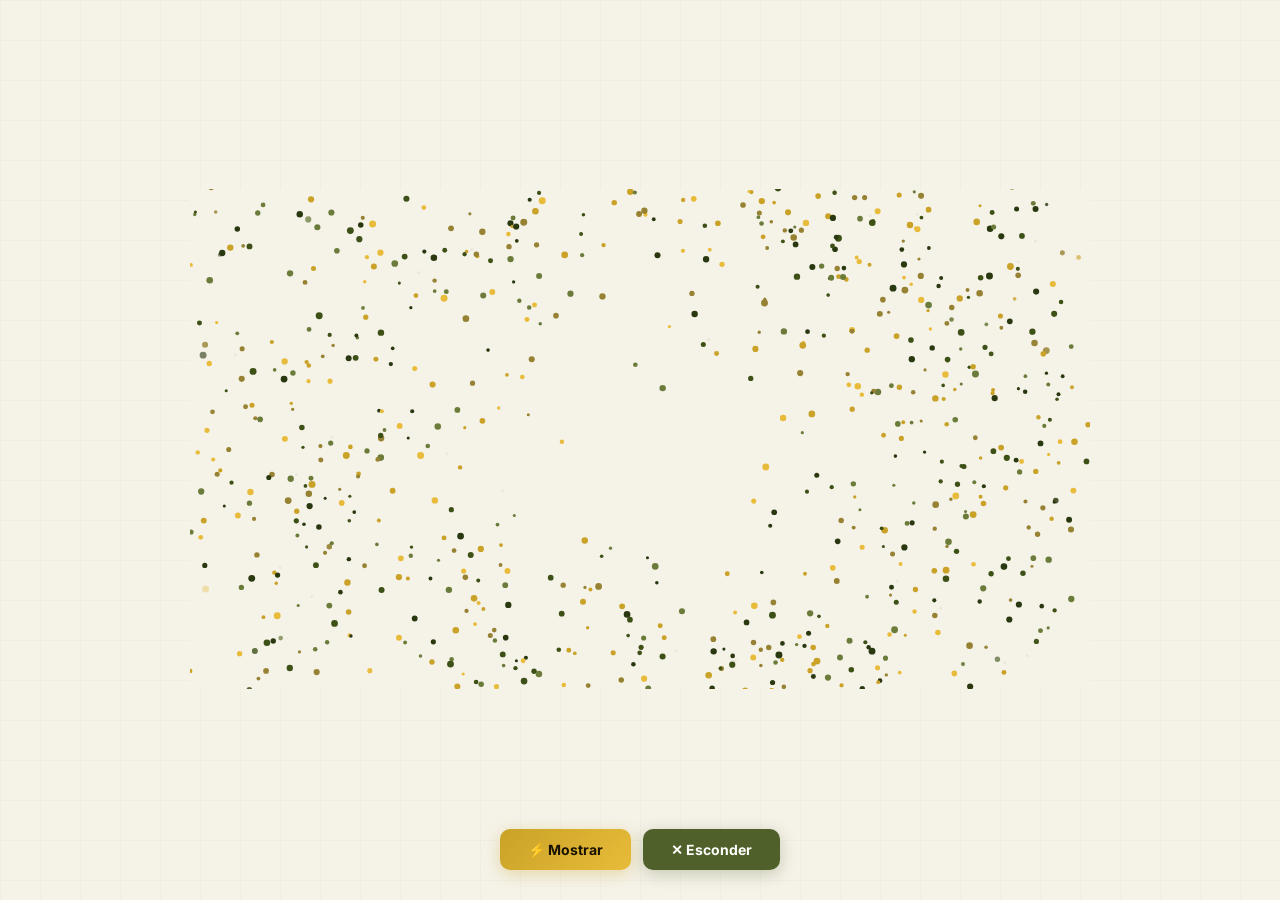
<file: siteadm/particle-demo.html>
<!DOCTYPE html>
<html lang="pt-BR">
<head>
  <meta charset="UTF-8">
  <meta name="viewport" content="width=device-width, initial-scale=1.0">
  <title>Particle Loader — Demo | 63º BI</title>
  <link rel="preconnect" href="https://fonts.googleapis.com">
  <link rel="preconnect" href="https://fonts.gstatic.com" crossorigin>
  <link href="https://fonts.googleapis.com/css2?family=Inter:wght@400;500;600;700;800;900&display=swap" rel="stylesheet">
  <style>
    * { margin: 0; padding: 0; box-sizing: border-box; }

    body {
      font-family: 'Inter', sans-serif;
      background: #f5f2e8;
      min-height: 100vh;
      overflow: hidden;
    }

    .demo-controls {
      position: fixed;
      bottom: 30px;
      left: 50%;
      transform: translateX(-50%);
      z-index: 100000;
      display: flex;
      gap: 12px;
    }

    .demo-btn {
      padding: 12px 28px;
      border: none;
      border-radius: 10px;
      font-family: 'Inter', sans-serif;
      font-size: 14px;
      font-weight: 700;
      cursor: pointer;
      transition: all 0.2s ease;
      backdrop-filter: blur(10px);
    }

    .demo-btn.show {
      background: linear-gradient(135deg, #c9a227, #e8bc3a);
      color: #1a1200;
      box-shadow: 0 4px 16px rgba(201,162,39,0.35);
    }

    .demo-btn.show:hover {
      transform: translateY(-2px);
      box-shadow: 0 6px 24px rgba(201,162,39,0.5);
    }

    .demo-btn.hide {
      background: rgba(61,80,22,0.9);
      color: white;
      box-shadow: 0 4px 16px rgba(61,80,22,0.25);
    }

    .demo-btn.hide:hover {
      transform: translateY(-2px);
      box-shadow: 0 6px 24px rgba(61,80,22,0.4);
    }
  </style>
</head>
<body>

  <div class="demo-controls">
    <button class="demo-btn show" onclick="loader.show()">⚡ Mostrar</button>
    <button class="demo-btn hide" onclick="loader.hide()">✕ Esconder</button>
  </div>

  <script src="assets/particle-loader.js"></script>
  <script>
    const loader = new ParticleLoader(document.body, {
      text: '63° BI',
      fontSize: 140,
      sampleStep: 3,
      particleSize: 2.5,
      convergeDuration: 2800,
      holdDuration: 2200,
      disperseDuration: 2200,
      pauseDuration: 700,
    });

    // Auto-show
    setTimeout(() => loader.show(), 200);
  </script>
</body>
</html>
</file>
